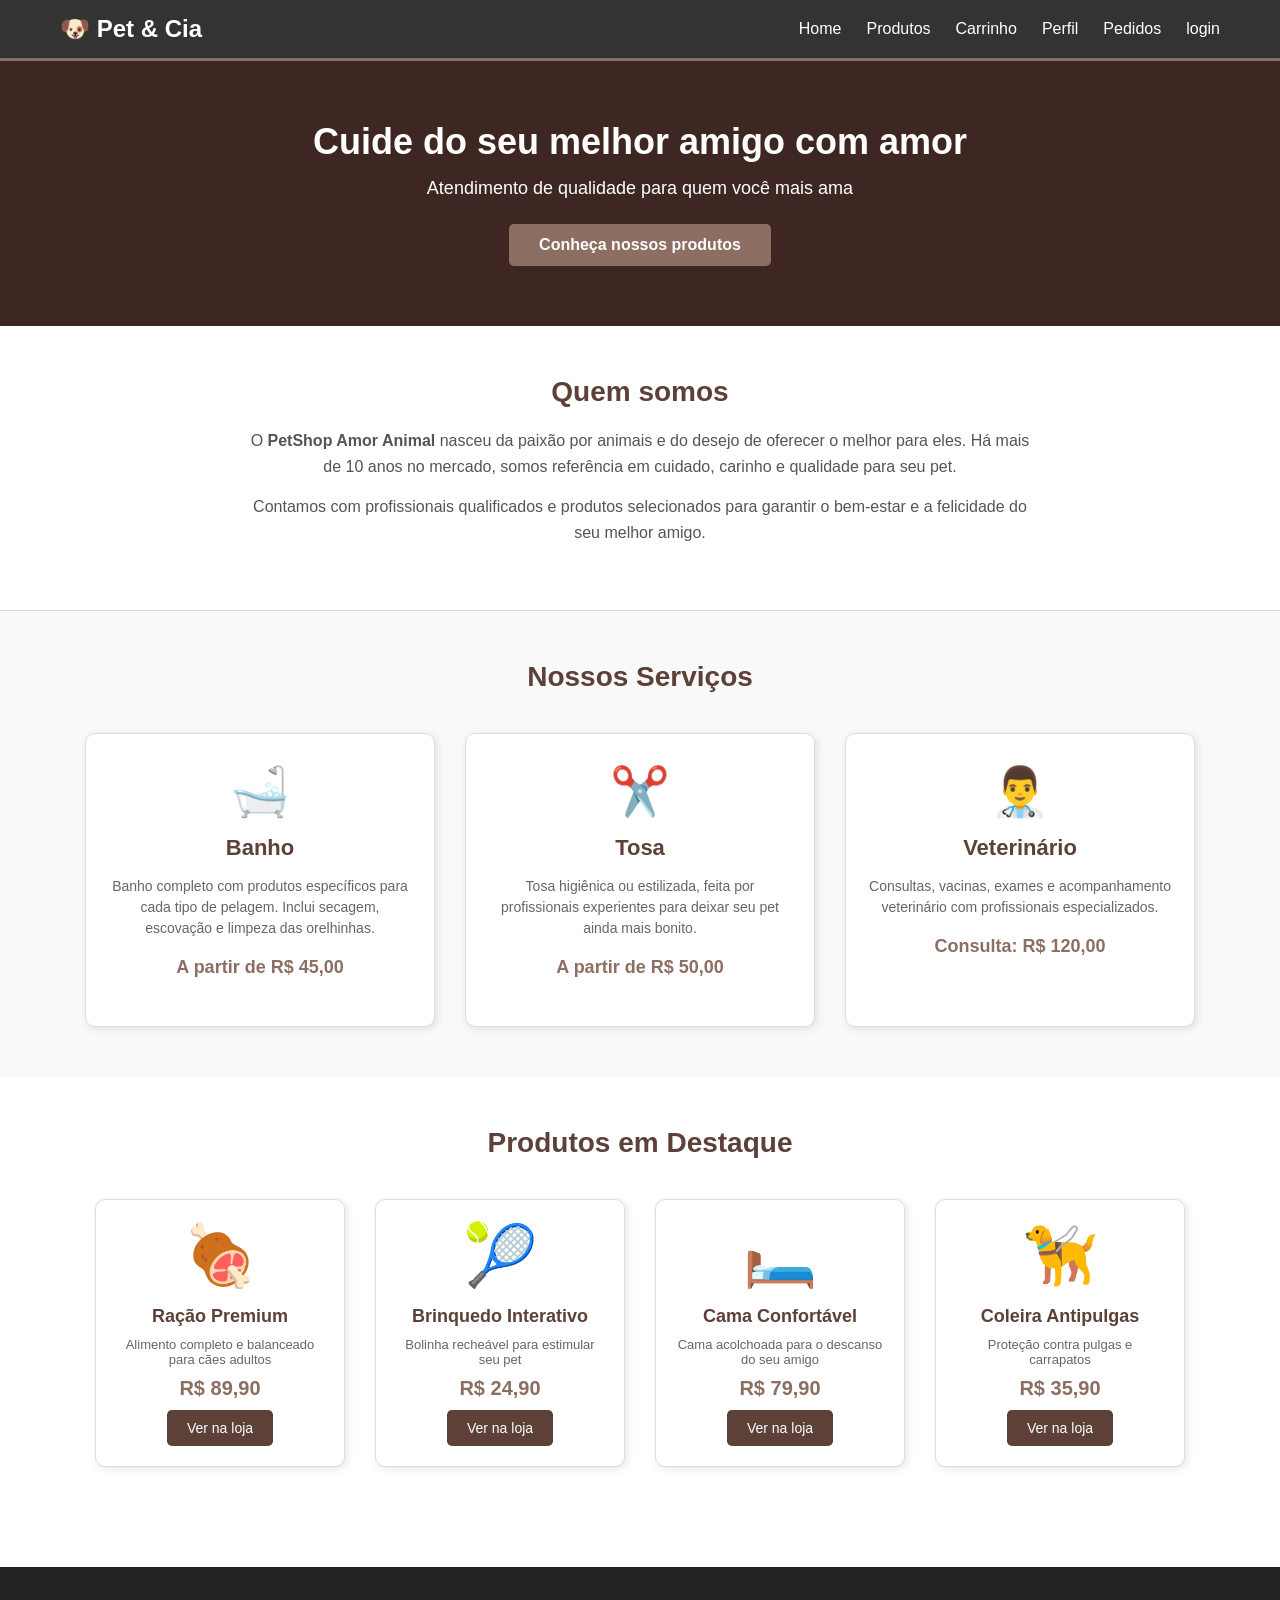
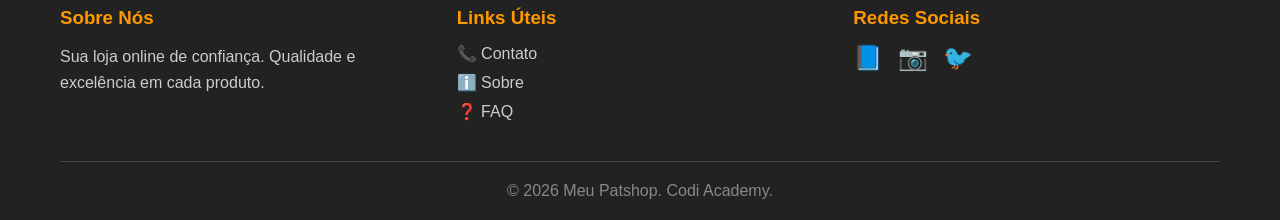
<file: index.html>
<!DOCTYPE html>
<html lang="pt-br">

<head>
    <meta charset="UTF-8">
    <meta name="viewport" content="width=device-width, initial-scale=1.0">
    <title>PetShop Amor Animal - Home</title>
    <link rel="stylesheet" href="style.css">
</head>

<body>

    <header style="background-color: #333; color: white; padding: 15px 0; box-shadow: 0 2px 5px rgba(0,0,0,0.1);">
        <div
            style="max-width: 1200px; margin: 0 auto; display: flex; justify-content: space-between; align-items: center; padding: 0 20px;">
            <div style="font-size: 24px; font-weight: bold;">
                🐶 Pet & Cia
            </div>
            <nav>
                <ul style="display: flex; list-style: none; margin: 0; padding: 0; gap: 25px;">
                    <li><a href="index.html"
                            style="color: white; text-decoration: none; font-size: 16px; transition: color 0.3s;">Home</a>
                    </li>
                    <li><a href="pages/Produtos/produtos.html"
                            style="color: white; text-decoration: none; font-size: 16px; transition: color 0.3s;">Produtos</a>
                    </li>
                    <li><a href="pages/carrinho/carrinho.html"
                            style="color: white; text-decoration: none; font-size: 16px; transition: color 0.3s;">Carrinho</a>
                    </li>
                    <li><a href="pages/perfil/perfil.html"
                            style="color: white; text-decoration: none; font-size: 16px; transition: color 0.3s;">Perfil</a>
                    </li>
                    <li><a href="pages/pedidos/pedidos.html"
                            style="color: white; text-decoration: none; font-size: 16px; transition: color 0.3s;">Pedidos</a>
                    </li>
                    <li><a href="pages/login/login.html"
                            style="color: white; text-decoration: none; font-size: 16px; transition: color 0.3s;">login</a>
                    </li>
                </ul>
            </nav>
        </div>
    </header>
    <main>
        <section class="banner">
            <div class="banner-content">
                <h2>Cuide do seu melhor amigo com amor</h2>
                <p>Atendimento de qualidade para quem você mais ama</p>
                <a href="#" class="btn-destaque">Conheça nossos produtos</a>
            </div>
        </section>

        <section class="apresentacao">
            <div class="container">
                <h2>Quem somos</h2>
                <p>O <strong>PetShop Amor Animal</strong> nasceu da paixão por animais e do desejo de oferecer o melhor
                    para eles. Há mais de 10 anos no mercado, somos referência em cuidado, carinho e qualidade para seu
                    pet.</p>
                <p>Contamos com profissionais qualificados e produtos selecionados para garantir o bem-estar e a
                    felicidade do seu melhor amigo.</p>
            </div>
        </section>

        <section class="servicos">
            <div class="container">
                <h2>Nossos Serviços</h2>
                <div class="cards-servicos">
                    <div class="card-servico">
                        <div class="icone">🛁</div>
                        <h3>Banho</h3>
                        <p>Banho completo com produtos específicos para cada tipo de pelagem. Inclui secagem, escovação
                            e limpeza das orelhinhas.</p>
                        <p class="preco">A partir de R$ 45,00</p>
                    </div>

                    <div class="card-servico">
                        <div class="icone">✂️</div>
                        <h3>Tosa</h3>
                        <p>Tosa higiênica ou estilizada, feita por profissionais experientes para deixar seu pet ainda
                            mais bonito.</p>
                        <p class="preco">A partir de R$ 50,00</p>
                    </div>

                    <div class="card-servico">
                        <div class="icone">👨‍⚕️</div>
                        <h3>Veterinário</h3>
                        <p>Consultas, vacinas, exames e acompanhamento veterinário com profissionais especializados.</p>
                        <p class="preco">Consulta: R$ 120,00</p>
                    </div>
                </div>
            </div>
        </section>

        <section class="produtos-destaque">
            <div class="container">
                <h2>Produtos em Destaque</h2>
                <div class="cards-produtos">
                    <!-- Ração -->
                    <div class="card-produto">
                        <div class="imagem-produto">🍖</div>
                        <h3>Ração Premium</h3>
                        <p>Alimento completo e balanceado para cães adultos</p>
                        <p class="preco-produto">R$ 89,90</p>
                        <a href="#" class="btn-comprar">Ver na loja</a>
                    </div>

                    <div class="card-produto">
                        <div class="imagem-produto">🎾</div>
                        <h3>Brinquedo Interativo</h3>
                        <p>Bolinha recheável para estimular seu pet</p>
                        <p class="preco-produto">R$ 24,90</p>
                        <a href="#" class="btn-comprar">Ver na loja</a>
                    </div>

                    <div class="card-produto">
                        <div class="imagem-produto">🛏️</div>
                        <h3>Cama Confortável</h3>
                        <p>Cama acolchoada para o descanso do seu amigo</p>
                        <p class="preco-produto">R$ 79,90</p>
                        <a href="#" class="btn-comprar">Ver na loja</a>
                    </div>

                    <div class="card-produto">
                        <div class="imagem-produto">🦮</div>
                        <h3>Coleira Antipulgas</h3>
                        <p>Proteção contra pulgas e carrapatos</p>
                        <p class="preco-produto">R$ 35,90</p>
                        <a href="#" class="btn-comprar">Ver na loja</a>
                    </div>
                </div>
            </div>
        </section>
    </main>

    <footer style="background-color: #222; color: #fff; padding: 40px 0 20px 0; margin-top: 50px;">
        <div style="max-width: 1200px; margin: 0 auto; padding: 0 20px;">
            <div
                style="display: grid; grid-template-columns: repeat(auto-fit, minmax(250px, 1fr)); gap: 30px; margin-bottom: 30px;">

                <div>
                    <h3 style="color: #ff9800; margin-bottom: 15px;">Sobre Nós</h3>
                    <p style="line-height: 1.6; color: #ccc;">Sua loja online de confiança. Qualidade e excelência em
                        cada produto.</p>
                </div>

                <div>
                    <h3 style="color: #ff9800; margin-bottom: 15px;">Links Úteis</h3>
                    <ul style="list-style: none; padding: 0;">
                        <li style="margin-bottom: 10px;"><a href="pages/contato/contato.html"
                                style="color: #ccc; text-decoration: none; transition: color 0.3s;">📞 Contato</a></li>
                        <li style="margin-bottom: 10px;"><a href="pages/sobre/sobre.html"
                                style="color: #ccc; text-decoration: none; transition: color 0.3s;">ℹ️ Sobre</a></li>
                        <li style="margin-bottom: 10px;"><a href="pages/faq/faq.html"
                                style="color: #ccc; text-decoration: none; transition: color 0.3s;">❓ FAQ</a></li>
                    </ul>
                </div>

                <div>
                    <h3 style="color: #ff9800; margin-bottom: 15px;">Redes Sociais</h3>
                    <div style="display: flex; gap: 15px;">
                        <a href="#" style="color: #ccc; text-decoration: none; font-size: 24px;">📘</a>
                        <a href="#" style="color: #ccc; text-decoration: none; font-size: 24px;">📷</a>
                        <a href="#" style="color: #ccc; text-decoration: none; font-size: 24px;">🐦</a>
                    </div>
                </div>
            </div>

            <div style="text-align: center; padding-top: 20px; border-top: 1px solid #444; margin-top: 20px;">
                <p style="color: #888;">&copy; 2026 Meu Patshop. Codi Academy.</p>
            </div>
        </div>
    </footer>

</body>

</html>
</file>
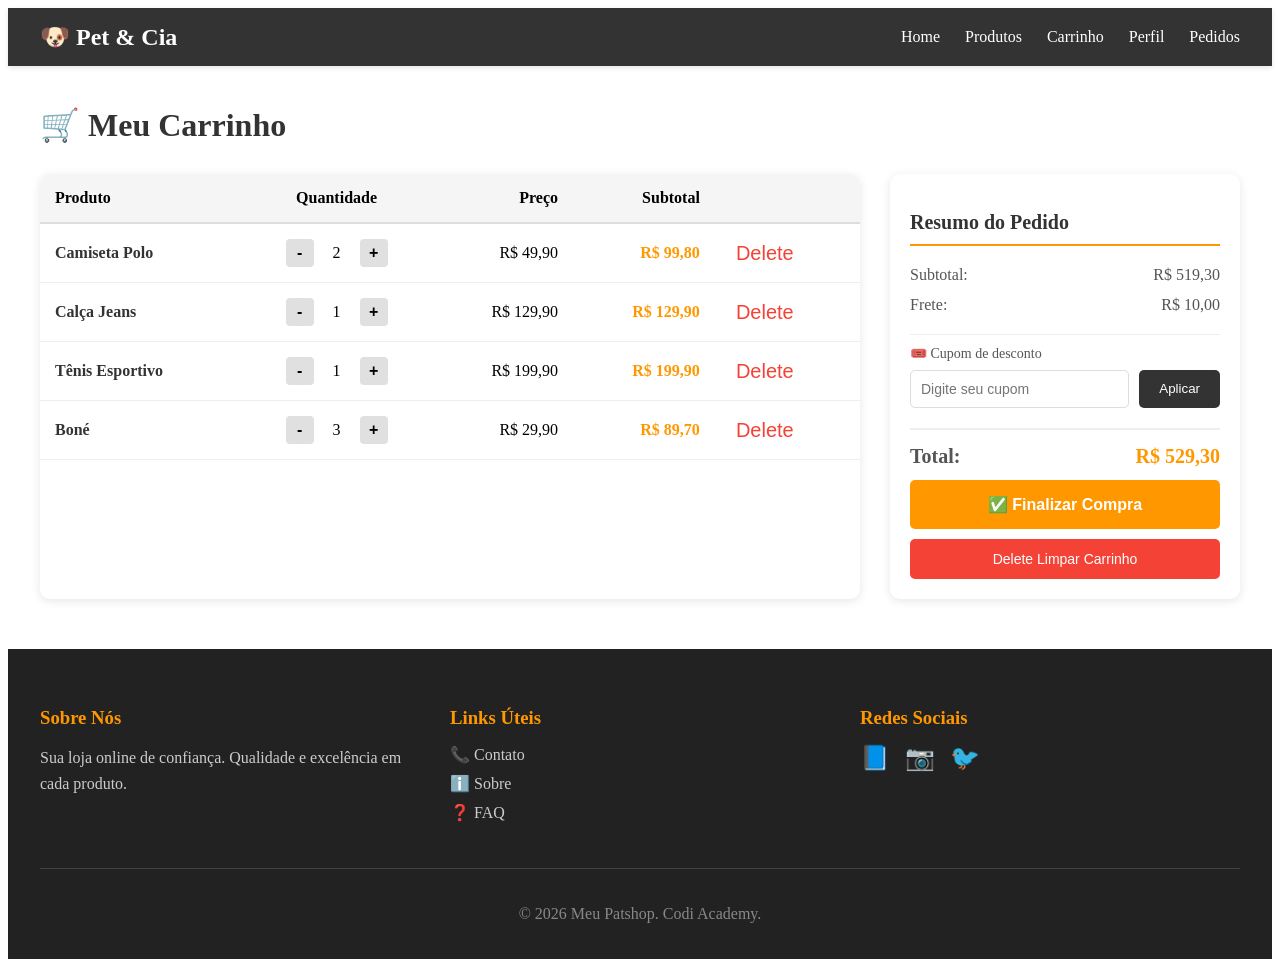
<file: carrinho/carrinho.html>
<!DOCTYPE html>
<html lang="pt-br">

<head>
    <meta charset="UTF-8">
    <meta name="viewport" content="width=device-width, initial-scale=1.0">
    <title>Carrinho - Minha Loja</title>

    <link rel="stylesheet" href="carrinho.css">
</head>

<body>
    <header style="background-color: #333; color: white; padding: 15px 0; box-shadow: 0 2px 5px rgba(0,0,0,0.1);">
        <div
            style="max-width: 1200px; margin: 0 auto; display: flex; justify-content: space-between; align-items: center; padding: 0 20px;">
            <div style="font-size: 24px; font-weight: bold;">
                🐶 Pet & Cia
            </div>
            <nav>
                <ul style="display: flex; list-style: none; margin: 0; padding: 0; gap: 25px;">
                    <li><a href="../index.html"
                            style="color: white; text-decoration: none; font-size: 16px; transition: color 0.3s;">Home</a>
                    </li>
                    <li><a href="../produtos/produtos.html"
                            style="color: white; text-decoration: none; font-size: 16px; transition: color 0.3s;">Produtos</a>
                    </li>
                    <li><a href="carrinho.html"
                            style="color: white; text-decoration: none; font-size: 16px; transition: color 0.3s;">Carrinho</a>
                    </li>
                    <li><a href="../perfil/perfil.html"
                            style="color: white; text-decoration: none; font-size: 16px; transition: color 0.3s;">Perfil</a>
                    </li>
                    <li><a href="../pedidos/pedidos.html"
                            style="color: white; text-decoration: none; font-size: 16px; transition: color 0.3s;">Pedidos</a>
                    </li>
                </ul>
            </nav>
        </div>
    </header>

    <main>
        <div class="carrinho-container">
            <h1>🛒 Meu Carrinho</h1>

            <div class="carrinho-grid">
                <div class="tabela-carrinho">
                    <table>
                        <thead>
                            <tr>
                                <th>Produto</th>
                                <th>Quantidade</th>
                                <th>Preço</th>
                                <th>Subtotal</th>
                                <th></th>
                            </tr>
                        </thead>
                        <tbody>
                            <tr>
                                <td class="produto-nome">Camiseta Polo</td>
                                <td>
                                    <div class="quantidade-controles">
                                        <button class="btn-quantidade">-</button>
                                        <span class="quantidade-valor">2</span>
                                        <button class="btn-quantidade">+</button>
                                    </div>
                                </td>
                                <td>R$ 49,90</td>
                                <td class="produto-subtotal">R$ 99,80</td>
                                <td><button class="btn-remover">Delete</button></td>
                            </tr>
                            <tr>
                                <td class="produto-nome">Calça Jeans</td>
                                <td>
                                    <div class="quantidade-controles">
                                        <button class="btn-quantidade">-</button>
                                        <span class="quantidade-valor">1</span>
                                        <button class="btn-quantidade">+</button>
                                    </div>
                                </td>
                                <td>R$ 129,90</td>
                                <td class="produto-subtotal">R$ 129,90</td>
                                <td><button class="btn-remover">Delete</button></td>
                            </tr>
                            <tr>
                                <td class="produto-nome">Tênis Esportivo</td>
                                <td>
                                    <div class="quantidade-controles">
                                        <button class="btn-quantidade">-</button>
                                        <span class="quantidade-valor">1</span>
                                        <button class="btn-quantidade">+</button>
                                    </div>
                                </td>
                                <td>R$ 199,90</td>
                                <td class="produto-subtotal">R$ 199,90</td>
                                <td><button class="btn-remover">Delete</button></td>
                            </tr>

                            <tr>
                                <td class="produto-nome">Boné</td>
                                <td>
                                    <div class="quantidade-controles">
                                        <button class="btn-quantidade">-</button>
                                        <span class="quantidade-valor">3</span>
                                        <button class="btn-quantidade">+</button>
                                    </div>
                                </td>
                                <td>R$ 29,90</td>
                                <td class="produto-subtotal">R$ 89,70</td>
                                <td><button class="btn-remover">Delete</button></td>
                            </tr>
                        </tbody>
                    </table>
                </div>

                <!-- Resumo do pedido -->
                <div class="resumo-pedido">
                    <h2>Resumo do Pedido</h2>

                    <div class="resumo-linha">
                        <span>Subtotal:</span>
                        <span>R$ 519,30</span>
                    </div>
                    <div class="resumo-linha">
                        <span>Frete:</span>
                        <span>R$ 10,00</span>
                    </div>

                    <div class="cupom-area">
                        <label>🎟️ Cupom de desconto</label>
                        <div class="cupom-input-group">
                            <input type="text" class="cupom-input" placeholder="Digite seu cupom">
                            <button class="btn-aplicar">Aplicar</button>
                        </div>
                    </div>

                    <div class="resumo-linha total">
                        <span>Total:</span>
                        <span>R$ 529,30</span>
                    </div>

                    <button class="btn-finalizar">
                        ✅ Finalizar Compra
                    </button>

                    <button class="btn-limpar">
                        Delete Limpar Carrinho
                    </button>
                </div>
            </div>
        </div>
    </main>

    <footer style="background-color: #222; color: #fff; padding: 40px 0 20px 0; margin-top: 50px;">
        <div style="max-width: 1200px; margin: 0 auto; padding: 0 20px;">
            <div
                style="display: grid; grid-template-columns: repeat(auto-fit, minmax(250px, 1fr)); gap: 30px; margin-bottom: 30px;">

                <div>
                    <h3 style="color: #ff9800; margin-bottom: 15px;">Sobre Nós</h3>
                    <p style="line-height: 1.6; color: #ccc;">Sua loja online de confiança. Qualidade e excelência em
                        cada produto.</p>
                </div>

                <div>
                    <h3 style="color: #ff9800; margin-bottom: 15px;">Links Úteis</h3>
                    <ul style="list-style: none; padding: 0;">
                        <li style="margin-bottom: 10px;"><a href="contato/contato.html"
                                style="color: #ccc; text-decoration: none; transition: color 0.3s;">📞 Contato</a></li>
                        <li style="margin-bottom: 10px;"><a href="sobre/sobre.html"
                                style="color: #ccc; text-decoration: none; transition: color 0.3s;">ℹ️ Sobre</a></li>
                        <li style="margin-bottom: 10px;"><a href="faq/faq.html"
                                style="color: #ccc; text-decoration: none; transition: color 0.3s;">❓ FAQ</a></li>
                    </ul>
                </div>

                <div>
                    <h3 style="color: #ff9800; margin-bottom: 15px;">Redes Sociais</h3>
                    <div style="display: flex; gap: 15px;">
                        <a href="#" style="color: #ccc; text-decoration: none; font-size: 24px;">📘</a>
                        <a href="#" style="color: #ccc; text-decoration: none; font-size: 24px;">📷</a>
                        <a href="#" style="color: #ccc; text-decoration: none; font-size: 24px;">🐦</a>
                    </div>
                </div>
            </div>

            <div style="text-align: center; padding-top: 20px; border-top: 1px solid #444; margin-top: 20px;">
                <p style="color: #888;">&copy; 2026 Meu Patshop. Codi Academy.</p>
            </div>
        </div>
    </footer>

</body>

</html>
</file>
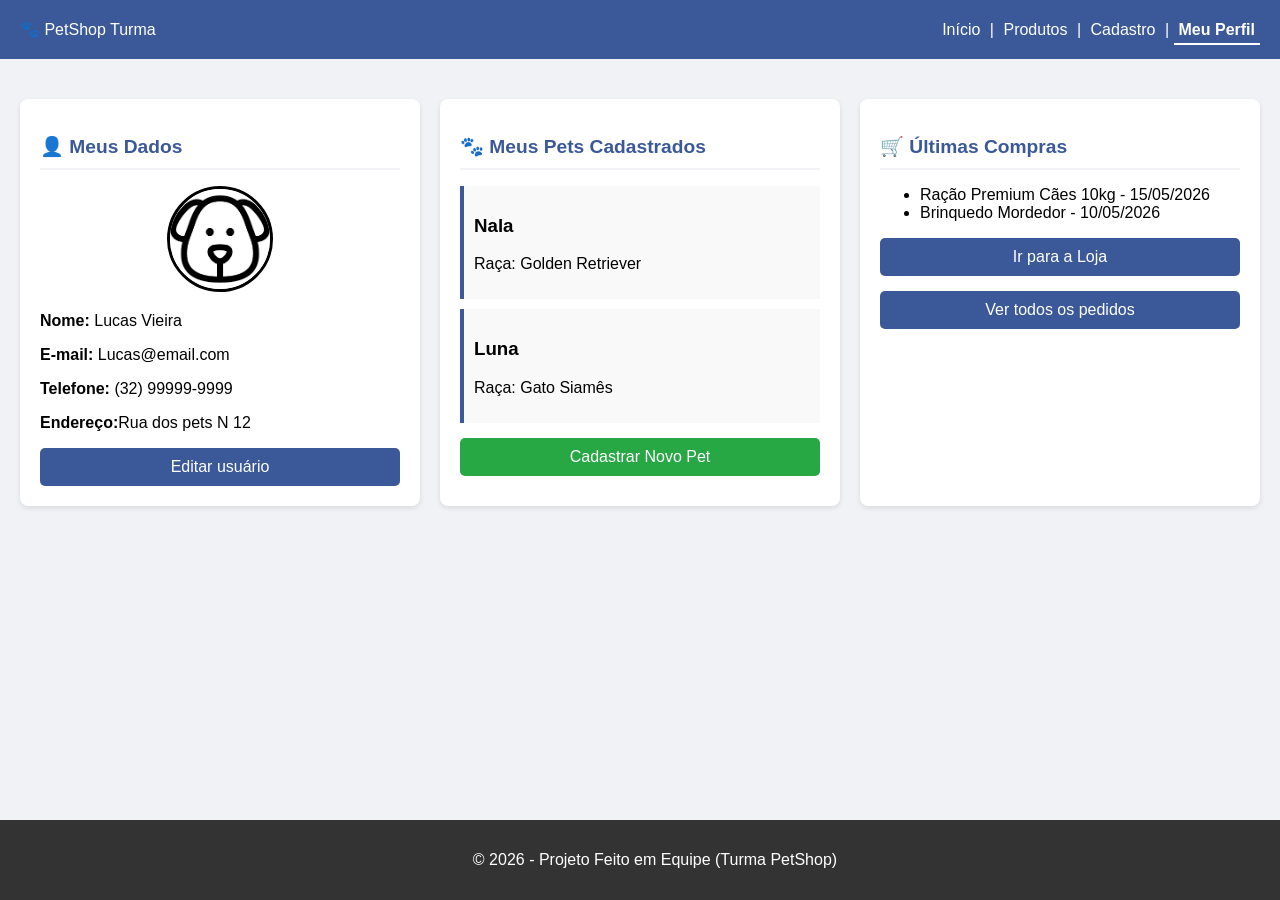
<file: perfil/perfil.html>
<!DOCTYPE html>
<html lang="pt-BR">
<head>
    <meta charset="UTF-8">
    <meta name="viewport" content="width=device-width, initial-scale=1.0">
    <title>Meu Perfil - PetShop</title>
    <link rel="stylesheet" href="style.css">
</head>
<body>

    <header>
        <div class="logo">🐾 PetShop Turma</div>
        <nav>
            <a href="../../index.html">Início</a> | 
            <a href="../produtos/produtos.html">Produtos</a> | 
            <a href="../cadastro/cadastro.html">Cadastro</a> | 
            <a href="perfil.html" class="atual">Meu Perfil</a>
        </nav>
    </header>

    <main class="container">
        
        <section class="cartao">
            <h2>👤 Meus Dados</h2>

            <div style="text-align: center; margin-bottom: 15px ;"> 
                <img src="[data-uri]" alt="Foto do Usuário" style="border-radius: 50%; border: 3px solid;width: 100px; height: 100px; object-fit: cover;">
            </div>

            <p><strong>Nome:</strong> Lucas Vieira</p>
            <p><strong>E-mail:</strong> Lucas@email.com</p>
            <p><strong>Telefone:</strong> (32) 99999-9999</p>
            <p><strong>Endereço:</strong>Rua dos pets N 12</p>
            <a href="../cadastro/cadastro.html" class="botao">Editar usuário</a>
        </section>

        <section class="cartao">
            <h2>🐾 Meus Pets Cadastrados</h2>
            <div class="lista-pets">
                <div class="pet-item">
                    <h3>Nala</h3>
                    <p>Raça: Golden Retriever</p>
                </div>
                <div class="pet-item">
                    <h3>Luna</h3>
                    <p>Raça: Gato Siamês</p>
                </div>
            </div>
            <a href="../cadastro/cadastro.html" class="botao verde">Cadastrar Novo Pet</a>
        </section>

        <section class="cartao">
            <h2>🛒 Últimas Compras</h2>
            <ul>
                <li>Ração Premium Cães 10kg - 15/05/2026</li>
                <li>Brinquedo Mordedor - 10/05/2026</li>
            </ul>
            <a href="../produtos/produtos.html" class="botao">Ir para a Loja</a>
            <a href="../pedidos/pedidos.html" class="botao">Ver todos os pedidos</a>
        </section>

    </main>

    <footer>
        <p>&copy; 2026 - Projeto Feito em Equipe (Turma PetShop)</p>
    </footer>

</body>
</html>
</file>
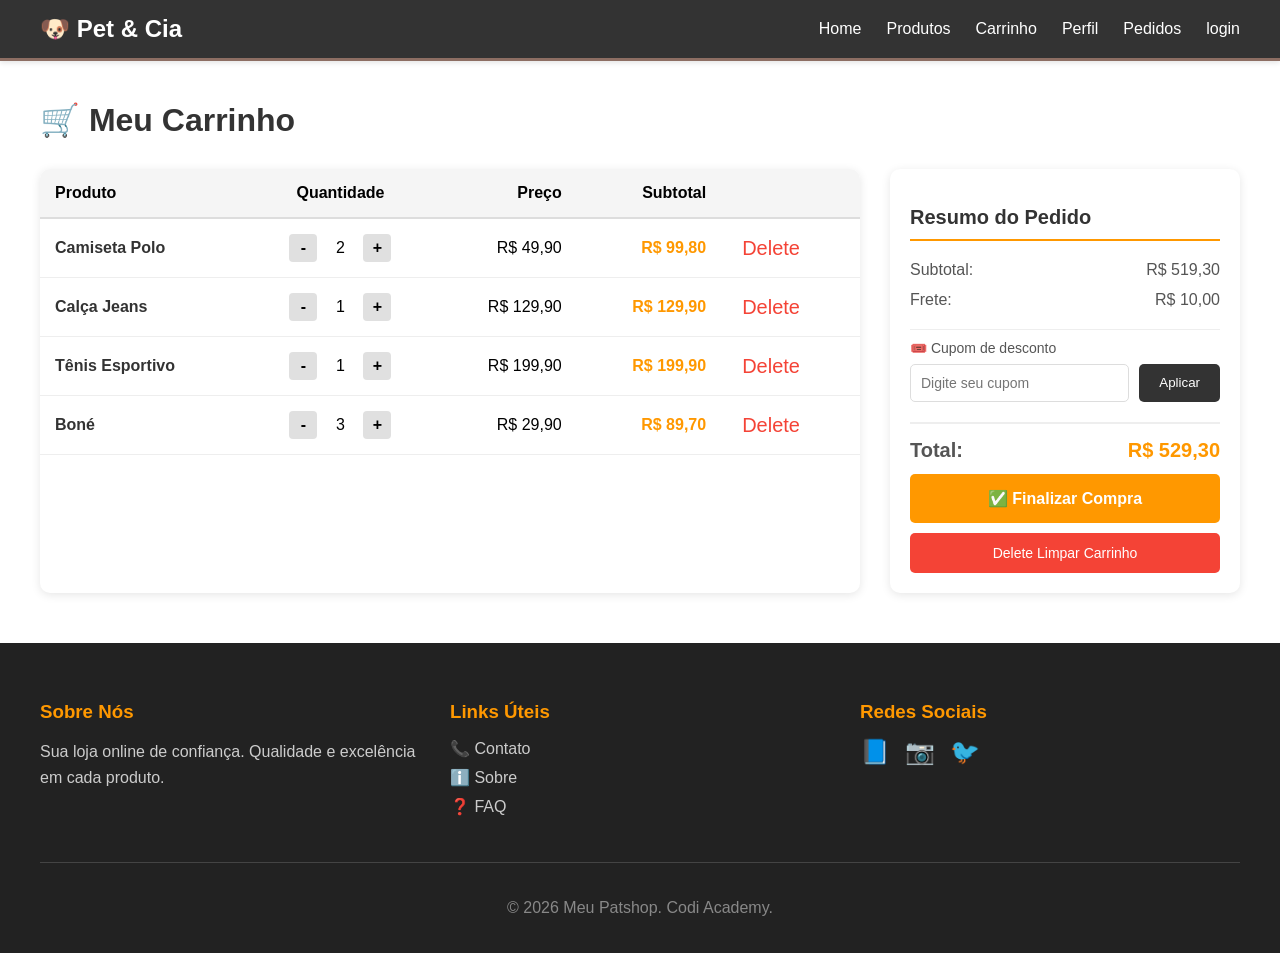
<file: pages/carrinho/carrinho.html>
<!DOCTYPE html>
<html lang="pt-br">
 
<head>
    <meta charset="UTF-8">
    <meta name="viewport" content="width=device-width, initial-scale=1.0">
    <title>Carrinho - Minha Loja</title>

    <link rel="stylesheet" href="carrinho.css">
</head>

<body>
    <header style="background-color: #333; color: white; padding: 15px 0; box-shadow: 0 2px 5px rgba(0,0,0,0.1);">
        <div
            style="max-width: 1200px; margin: 0 auto; display: flex; justify-content: space-between; align-items: center; padding: 0 20px;">
            <div style="font-size: 24px; font-weight: bold;">
                🐶 Pet & Cia
            </div>
            <nav>
                <ul style="display: flex; list-style: none; margin: 0; padding: 0; gap: 25px;">
                    <li><a href="../../index.html"
                            style="color: white; text-decoration: none; font-size: 16px; transition: color 0.3s;">Home</a>
                    </li>
                    <li><a href="../produtos/produtos.html"
                            style="color: white; text-decoration: none; font-size: 16px; transition: color 0.3s;">Produtos</a>
                    </li>
                    <li><a href="#"
                            style="color: white; text-decoration: none; font-size: 16px; transition: color 0.3s;">Carrinho</a>
                    </li>
                    <li><a href="../perfil/perfil.html"
                            style="color: white; text-decoration: none; font-size: 16px; transition: color 0.3s;">Perfil</a>
                    </li>
                    <li><a href="../pedidos/pedidos.html"
                            style="color: white; text-decoration: none; font-size: 16px; transition: color 0.3s;">Pedidos</a>
                    </li>
                    <li><a href="../login/login.html"
                            style="color: white; text-decoration: none; font-size: 16px; transition: color 0.3s;">login</a>
                    </li>
                </ul>
            </nav>
        </div>
    </header>

    <main>
        <div class="carrinho-container">
            <h1>🛒 Meu Carrinho</h1>

            <div class="carrinho-grid">
                <div class="tabela-carrinho">
                    <table>
                        <thead>
                            <tr>
                                <th>Produto</th>
                                <th>Quantidade</th>
                                <th>Preço</th>
                                <th>Subtotal</th>
                                <th></th>
                            </tr>
                        </thead>
                        <tbody>
                            <tr>
                                <td class="produto-nome">Camiseta Polo</td>
                                <td>
                                    <div class="quantidade-controles">
                                        <button class="btn-quantidade">-</button>
                                        <span class="quantidade-valor">2</span>
                                        <button class="btn-quantidade">+</button>
                                    </div>
                                </td>
                                <td>R$ 49,90</td>
                                <td class="produto-subtotal">R$ 99,80</td>
                                <td><button class="btn-remover">Delete</button></td>
                            </tr>
                            <tr>
                                <td class="produto-nome">Calça Jeans</td>
                                <td>
                                    <div class="quantidade-controles">
                                        <button class="btn-quantidade">-</button>
                                        <span class="quantidade-valor">1</span>
                                        <button class="btn-quantidade">+</button>
                                    </div>
                                </td>
                                <td>R$ 129,90</td>
                                <td class="produto-subtotal">R$ 129,90</td>
                                <td><button class="btn-remover">Delete</button></td>
                            </tr>
                            <tr>
                                <td class="produto-nome">Tênis Esportivo</td>
                                <td>
                                    <div class="quantidade-controles">
                                        <button class="btn-quantidade">-</button>
                                        <span class="quantidade-valor">1</span>
                                        <button class="btn-quantidade">+</button>
                                    </div>
                                </td>
                                <td>R$ 199,90</td>
                                <td class="produto-subtotal">R$ 199,90</td>
                                <td><button class="btn-remover">Delete</button></td>
                            </tr>

                            <tr>
                                <td class="produto-nome">Boné</td>
                                <td>
                                    <div class="quantidade-controles">
                                        <button class="btn-quantidade">-</button>
                                        <span class="quantidade-valor">3</span>
                                        <button class="btn-quantidade">+</button>
                                    </div>
                                </td>
                                <td>R$ 29,90</td>
                                <td class="produto-subtotal">R$ 89,70</td>
                                <td><button class="btn-remover">Delete</button></td>
                            </tr>
                        </tbody>
                    </table>
                </div>

                <!-- Resumo do pedido -->
                <div class="resumo-pedido">
                    <h2>Resumo do Pedido</h2>

                    <div class="resumo-linha">
                        <span>Subtotal:</span>
                        <span>R$ 519,30</span>
                    </div>
                    <div class="resumo-linha">
                        <span>Frete:</span>
                        <span>R$ 10,00</span>
                    </div>

                    <div class="cupom-area">
                        <label>🎟️ Cupom de desconto</label>
                        <div class="cupom-input-group">
                            <input type="text" class="cupom-input" placeholder="Digite seu cupom">
                            <button class="btn-aplicar">Aplicar</button>
                        </div>
                    </div>

                    <div class="resumo-linha total">
                        <span>Total:</span>
                        <span>R$ 529,30</span>
                    </div>

                    <button class="btn-finalizar">
                        ✅ Finalizar Compra
                    </button>

                    <button class="btn-limpar">
                        Delete Limpar Carrinho
                    </button>
                </div>
            </div>
        </div>
    </main>

    <footer style="background-color: #222; color: #fff; padding: 40px 0 20px 0; margin-top: 50px;">
        <div style="max-width: 1200px; margin: 0 auto; padding: 0 20px;">
            <div
                style="display: grid; grid-template-columns: repeat(auto-fit, minmax(250px, 1fr)); gap: 30px; margin-bottom: 30px;">

                <div>
                    <h3 style="color: #ff9800; margin-bottom: 15px;">Sobre Nós</h3>
                    <p style="line-height: 1.6; color: #ccc;">Sua loja online de confiança. Qualidade e excelência em
                        cada produto.</p>
                </div>

                <div>
                    <h3 style="color: #ff9800; margin-bottom: 15px;">Links Úteis</h3>
                    <ul style="list-style: none; padding: 0;">
                        <li style="margin-bottom: 10px;"><a href="../contato/contato.html"
                                style="color: #ccc; text-decoration: none; transition: color 0.3s;">📞 Contato</a></li>
                        <li style="margin-bottom: 10px;"><a href="../sobre/sobre.html"
                                style="color: #ccc; text-decoration: none; transition: color 0.3s;">ℹ️ Sobre</a></li>
                        <li style="margin-bottom: 10px;"><a href="../faq/faq.html"
                                style="color: #ccc; text-decoration: none; transition: color 0.3s;">❓ FAQ</a></li>
                    </ul>
                </div>

                <div>
                    <h3 style="color: #ff9800; margin-bottom: 15px;">Redes Sociais</h3>
                    <div style="display: flex; gap: 15px;">
                        <a href="#" style="color: #ccc; text-decoration: none; font-size: 24px;">📘</a>
                        <a href="#" style="color: #ccc; text-decoration: none; font-size: 24px;">📷</a>
                        <a href="#" style="color: #ccc; text-decoration: none; font-size: 24px;">🐦</a>
                    </div>
                </div>
            </div>

            <div style="text-align: center; padding-top: 20px; border-top: 1px solid #444; margin-top: 20px;">
                <p style="color: #888;">&copy; 2026 Meu Patshop. Codi Academy.</p>
            </div>
        </div>
    </footer>

</body>

</html>
</file>
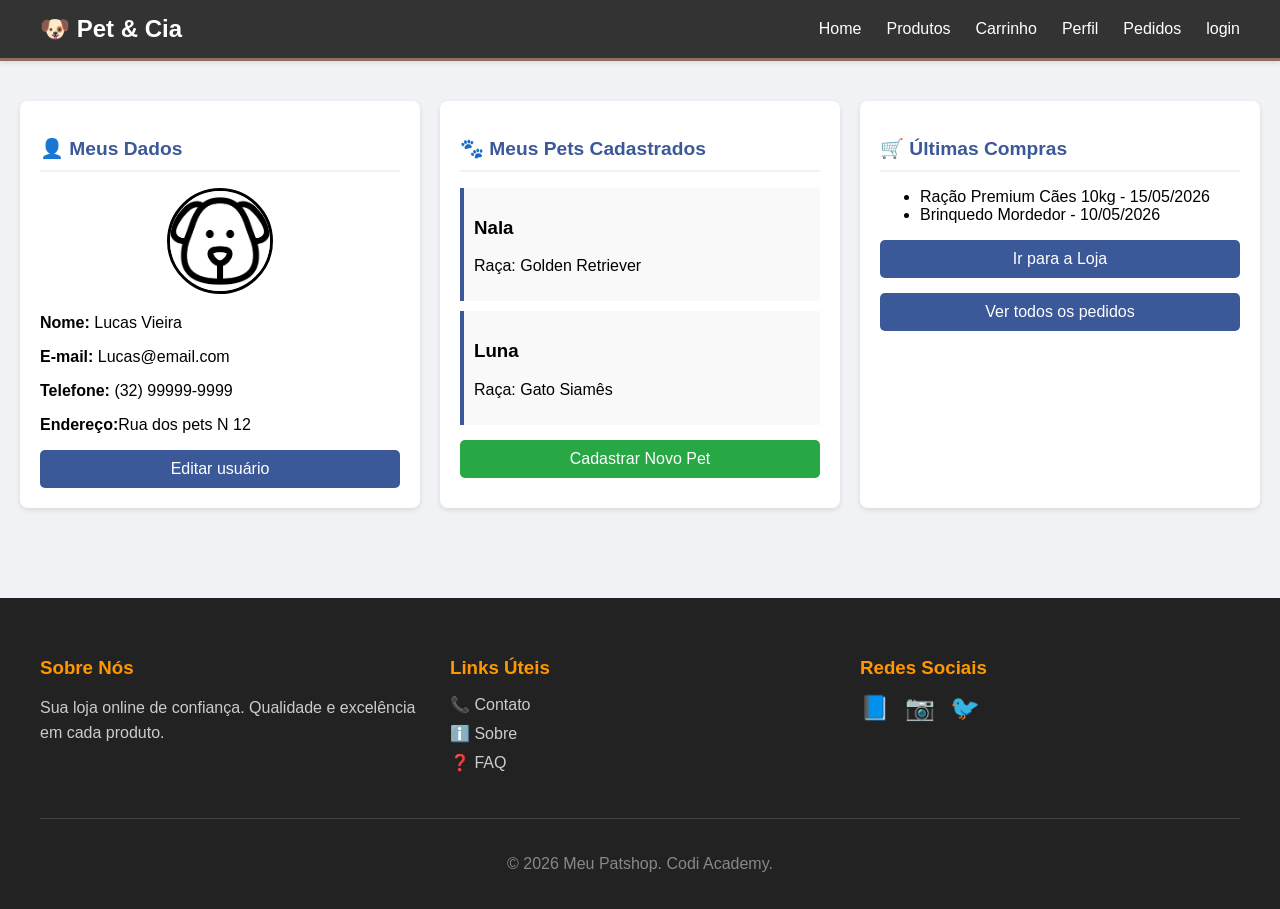
<file: pages/perfil/perfil.html>
<!DOCTYPE html>
<html lang="pt-BR">
<head>
    <meta charset="UTF-8">
    <meta name="viewport" content="width=device-width, initial-scale=1.0">
    <title>Meu Perfil - PetShop</title>
    <link rel="stylesheet" href="style.css">
</head>
<body>

    <header style="background-color: #333; color: white; padding: 15px 0; box-shadow: 0 2px 5px rgba(0,0,0,0.1);">
        <div
            style="max-width: 1200px; margin: 0 auto; display: flex; justify-content: space-between; align-items: center; padding: 0 20px;">
            <div style="font-size: 24px; font-weight: bold;">
                🐶 Pet & Cia
            </div>
            <nav>
                <ul style="display: flex; list-style: none; margin: 0; padding: 0; gap: 25px;">
                    <li><a href="../../index.html"
                            style="color: white; text-decoration: none; font-size: 16px; transition: color 0.3s;">Home</a>
                    </li>
                    <li><a href="../Produtos/produtos.html"
                            style="color: white; text-decoration: none; font-size: 16px; transition: color 0.3s;">Produtos</a>
                    </li>
                    <li><a href="../carrinho/carrinho.html"
                            style="color: white; text-decoration: none; font-size: 16px; transition: color 0.3s;">Carrinho</a>
                    </li>
                    <li><a href="../perfil/perfil.html"
                            style="color: white; text-decoration: none; font-size: 16px; transition: color 0.3s;">Perfil</a>
                    </li>
                    <li><a href="../pedidos/pedidos.html"
                            style="color: white; text-decoration: none; font-size: 16px; transition: color 0.3s;">Pedidos</a>
                    </li>
                    <li><a href="../login/login.html"
                            style="color: white; text-decoration: none; font-size: 16px; transition: color 0.3s;">login</a>
                    </li>
                </ul>
            </nav>
        </div>
    </header>

    <main class="container">
        
        <section class="cartao">
            <h2>👤 Meus Dados</h2>

            <div style="text-align: center; margin-bottom: 15px ;"> 
                <img src="[data-uri]" alt="Foto do Usuário" style="border-radius: 50%; border: 3px solid;width: 100px; height: 100px; object-fit: cover;">
            </div>

            <p><strong>Nome:</strong> Lucas Vieira</p>
            <p><strong>E-mail:</strong> Lucas@email.com</p>
            <p><strong>Telefone:</strong> (32) 99999-9999</p>
            <p><strong>Endereço:</strong>Rua dos pets N 12</p>
            <a href="#" class="botao">Editar usuário</a>
        </section>

        <section class="cartao">
            <h2>🐾 Meus Pets Cadastrados</h2>
            <div class="lista-pets">
                <div class="pet-item">
                    <h3>Nala</h3>
                    <p>Raça: Golden Retriever</p>
                </div>
                <div class="pet-item">
                    <h3>Luna</h3>
                    <p>Raça: Gato Siamês</p>
                </div>
            </div>
            <a href="#" class="botao verde">Cadastrar Novo Pet</a>
        </section>

        <section class="cartao">
            <h2>🛒 Últimas Compras</h2>
            <ul>
                <li>Ração Premium Cães 10kg - 15/05/2026</li>
                <li>Brinquedo Mordedor - 10/05/2026</li>
            </ul>
            <a href="../produtos/produtos.html" class="botao">Ir para a Loja</a>
            <a href="#" class="botao">Ver todos os pedidos</a>
        </section>

    </main>

    <footer style="background-color: #222; color: #fff; padding: 40px 0 20px 0; margin-top: 50px; ">
        <div style="max-width: 1200px; margin: 0 auto; padding: 0 20px;">
            <div
                style="display: grid; grid-template-columns: repeat(auto-fit, minmax(250px, 1fr)); gap: 30px; margin-bottom: 30px;">

                <div>
                    <h3 style="color: #ff9800; margin-bottom: 15px;">Sobre Nós</h3>
                    <p style="line-height: 1.6; color: #ccc;">Sua loja online de confiança. Qualidade e excelência em
                        cada produto.</p>
                </div>

                <div>
                    <h3 style="color: #ff9800; margin-bottom: 15px;">Links Úteis</h3>
                    <ul style="list-style: none; padding: 0;">
                        <li style="margin-bottom: 10px;"><a href="../contato/contato.html"
                                style="color: #ccc; text-decoration: none; transition: color 0.3s;">📞 Contato</a></li>
                        <li style="margin-bottom: 10px;"><a href="../sobre/sobre.html"
                                style="color: #ccc; text-decoration: none; transition: color 0.3s;">ℹ️ Sobre</a></li>
                        <li style="margin-bottom: 10px;"><a href="../faq/faq.html"
                                style="color: #ccc; text-decoration: none; transition: color 0.3s;">❓ FAQ</a></li>
                    </ul>
                </div>

                <div>
                    <h3 style="color: #ff9800; margin-bottom: 15px;">Redes Sociais</h3>
                    <div style="display: flex; gap: 15px;">
                        <a href="#" style="color: #ccc; text-decoration: none; font-size: 24px;">📘</a>
                        <a href="#" style="color: #ccc; text-decoration: none; font-size: 24px;">📷</a>
                        <a href="#" style="color: #ccc; text-decoration: none; font-size: 24px;">🐦</a>
                    </div>
                </div>
            </div>

            <div style="text-align: center; padding-top: 20px; border-top: 1px solid #444; margin-top: 20px;">
                <p style="color: #888;">&copy; 2026 Meu Patshop. Codi Academy.</p>
            </div>
        </div>
    </footer>

</body>
</html>
</file>
<file: style.css>
* {
    margin: 0;
    padding: 0;
    box-sizing: border-box;
}

body {
    font-family: Arial, Helvetica, sans-serif;
    background-color: white;
    color: #333;
}
header {
    background-color: #5D4037; /* Marrom escuro */
    color: white;
    padding: 15px 0;
    border-bottom: 3px solid #8D6E63; /* Marrom claro */
}


.banner {
    background-color: #3E2723; /* Marrom mais escuro */
    color: white;
    text-align: center;
    padding: 60px 20px;
}

.banner-content h2 {
    font-size: 36px;
    margin-bottom: 15px;
}

.banner-content p {
    font-size: 18px;
    margin-bottom: 25px;
}

.btn-destaque {
    display: inline-block;
    background-color: #8D6E63; /* Marrom claro */
    color: white;
    text-decoration: none;
    padding: 12px 30px;
    border-radius: 5px;
    font-weight: bold;
}

.btn-destaque:hover {
    background-color: #5D4037;
}
.apresentacao {
    background-color: white;
    padding: 50px 20px;
    text-align: center;
    border-bottom: 1px solid #ddd;
}

.container {
    max-width: 1200px;
    margin: 0 auto;
}

.apresentacao h2 {
    color: #5D4037;
    font-size: 28px;
    margin-bottom: 20px;
}

.apresentacao p {
    color: #555;
    font-size: 16px;
    line-height: 1.6;
    max-width: 800px;
    margin: 0 auto 15px auto;
}

.servicos {
    background-color: #f9f9f9;
    padding: 50px 20px;
}

.servicos h2 {
    text-align: center;
    color: #5D4037;
    font-size: 28px;
    margin-bottom: 40px;
}

.cards-servicos {
    display: flex;
    gap: 30px;
    justify-content: center;
}

.card-servico {
    background-color: white;
    border: 1px solid #ddd;
    border-radius: 10px;
    padding: 30px 20px;
    text-align: center;
    width: 100%;
    max-width: 350px;
    box-shadow: 2px 2px 8px rgba(0,0,0,0.1);
}

.card-servico .icone {
    font-size: 48px;
    margin-bottom: 15px;
}

.card-servico h3 {
    color: #5D4037;
    font-size: 22px;
    margin-bottom: 15px;
}

.card-servico p {
    color: #666;
    font-size: 14px;
    line-height: 1.5;
    margin-bottom: 15px;
}

.card-servico .preco {
    color: #8D6E63;
    font-weight: bold;
    font-size: 18px;
}
.produtos-destaque {
    background-color: white;
    padding: 50px 20px;
}

.produtos-destaque h2 {
    text-align: center;
    color: #5D4037;
    font-size: 28px;
    margin-bottom: 40px;
}

.cards-produtos {
    display: flex;
    gap: 30px;
    justify-content: center;
    flex-wrap: wrap;
}

.card-produto {
    background-color: white;
    border: 1px solid #ddd;
    border-radius: 10px;
    padding: 20px;
    text-align: center;
    width: 250px;
    box-shadow: 2px 2px 8px rgba(0,0,0,0.1);
}

.card-produto .imagem-produto {
    font-size: 60px;
    margin-bottom: 15px;
}

.card-produto h3 {
    color: #5D4037;
    font-size: 18px;
    margin-bottom: 10px;
}

.card-produto p {
    color: #666;
    font-size: 13px;
    margin-bottom: 10px;
}

.card-produto .preco-produto {
    color: #8D6E63;
    font-weight: bold;
    font-size: 20px;
    margin: 10px 0;
}

.btn-comprar {
    display: inline-block;
    background-color: #5D4037;
    color: white;
    text-decoration: none;
    padding: 10px 20px;
    border-radius: 5px;
    font-size: 14px;
}

.btn-comprar:hover {
    background-color: #8D6E63;
}
</file>
<file: carrinho/carrinho.css>
.carrinho-container {
    max-width: 1200px;
    margin: 40px auto;
    padding: 0 20px;
}

.carrinho-container h1 {
    margin-bottom: 30px;
    color: #333;
}

.carrinho-grid {
    display: grid;
    grid-template-columns: 1fr 350px;
    gap: 30px;
}
.tabela-carrinho {
    background: white;
    border-radius: 10px;
    box-shadow: 0 2px 10px rgba(0,0,0,0.1);
    overflow-x: auto;
}

.tabela-carrinho table {
    width: 100%;
    border-collapse: collapse;
}

.tabela-carrinho thead tr {
    background: #f5f5f5;
    border-bottom: 2px solid #ddd;
}

.tabela-carrinho th {
    padding: 15px;
    text-align: left;
}

.tabela-carrinho th:nth-child(2),
.tabela-carrinho td:nth-child(2) {
    text-align: center;
}

.tabela-carrinho th:nth-child(3),
.tabela-carrinho td:nth-child(3),
.tabela-carrinho th:nth-child(4),
.tabela-carrinho td:nth-child(4) {
    text-align: right;
}

.tabela-carrinho tbody tr {
    border-bottom: 1px solid #eee;
}

.tabela-carrinho td {
    padding: 15px;
    vertical-align: middle;
}

.produto-nome {
    font-weight: 600;
    color: #333;
}
.quantidade-controles {
    display: flex;
    align-items: center;
    justify-content: center;
    gap: 8px;
}

.btn-quantidade {
    width: 28px;
    height: 28px;
    background: #e0e0e0;
    border: none;
    border-radius: 4px;
    cursor: pointer;
    font-size: 16px;
    font-weight: bold;
}

.btn-quantidade:hover {
    background: #ccc;
}

.quantidade-valor {
    min-width: 30px;
    text-align: center;
}

.produto-subtotal {
    font-weight: bold;
    color: #ff9800;
}

.btn-remover {
    background: none;
    border: none;
    color: #f44336;
    cursor: pointer;
    font-size: 20px;
}

.btn-remover:hover {
    color: #d32f2f;
}

.resumo-pedido {
    background: white;
    border-radius: 10px;
    box-shadow: 0 2px 10px rgba(0,0,0,0.1);
    padding: 20px;
    height: fit-content;
}

.resumo-pedido h2 {
    margin-bottom: 20px;
    color: #333;
    font-size: 20px;
    border-bottom: 2px solid #ff9800;
    padding-bottom: 10px;
}

.resumo-linha {
    display: flex;
    justify-content: space-between;
    margin-bottom: 12px;
    color: #555;
}

.resumo-linha.total {
    font-size: 20px;
    font-weight: bold;
    margin-top: 15px;
    padding-top: 15px;
    border-top: 2px solid #eee;
}

.resumo-linha.total span:last-child {
    color: #ff9800;
}

.cupom-area {
    margin: 20px 0;
    padding-top: 10px;
    border-top: 1px solid #eee;
}

.cupom-area label {
    display: block;
    margin-bottom: 8px;
    font-size: 14px;
    color: #555;
}

.cupom-input-group {
    display: flex;
    gap: 10px;
}

.cupom-input {
    flex: 1;
    padding: 10px;
    border: 1px solid #ddd;
    border-radius: 5px;
    font-size: 14px;
}

.btn-aplicar {
    padding: 10px 20px;
    background: #333;
    color: white;
    border: none;
    border-radius: 5px;
    cursor: pointer;
}

.btn-aplicar:hover {
    background: #555;
}

.btn-finalizar {
    width: 100%;
    padding: 15px;
    background: #ff9800;
    color: white;
    border: none;
    border-radius: 5px;
    font-size: 16px;
    font-weight: bold;
    cursor: pointer;
    margin-bottom: 10px;
}

.btn-finalizar:hover {
    background: #f57c00;
}

.btn-limpar {
    width: 100%;
    padding: 12px;
    background: #f44336;
    color: white;
    border: none;
    border-radius: 5px;
    cursor: pointer;
    font-size: 14px;
}

.btn-limpar:hover {
    background: #d32f2f;
}
</file>
<file: perfil/style.css>
body {
    font-family: Arial, sans-serif;
    margin: 0;
    padding: 0;
    background-color: #f0f2f5;
}

header {
    background-color: #3b5998;
    color: white;
    padding: 20px;
    display: flex;
    justify-content: space-between;
    align-items: center;
}

header a {
    color: white;
    text-decoration: none;
    padding: 5px;
}

header a:hover {
    color: #ffdf00; /* Efeito hover exigido */
}

header .atual {
    font-weight: bold;
    border-bottom: 2px solid white;
}

.container {
    display: flex;
    justify-content: space-around;
    padding: 40px 20px;
    gap: 20px;
}

.cartao {
    background-color: white;
    padding: 20px;
    border-radius: 8px;
    width: 30%; /* Divide o espaço entre os 3 blocos */
    box-shadow: 0 2px 5px rgba(0,0,0,0.1);
}

.cartao h2 {
    color: #3b5998;
    border-bottom: 2px solid #f0f2f5;
    padding-bottom: 10px;
    font-size: 1.2rem;
}

.lista-pets {
    margin: 15px 0;
}

.pet-item {
    background-color: #f9f9f9;
    padding: 10px;
    margin-bottom: 10px;
    border-left: 4px solid #3b5998;
}

.botao {
    display: block;
    text-align: center;
    background-color: #3b5998;
    color: white;
    padding: 10px;
    text-decoration: none;
    border-radius: 5px;
    margin-top: 15px;
}

.botao:hover {
    background-color: #2d4373; 
}

.botao.verde {
    background-color: #28a745;
}

.botao.verde:hover {
    background-color: #218838;
}

/* Rodapé */
footer {
    background-color: #333;
    color: white;
    text-align: center;
    padding: 15px;
    position: fixed;
    bottom: 0;
    width: 100%;
}
</file>
<file: pages/carrinho/carrinho.css>
body {
    font-family: Arial, sans-serif;
    margin: 0;
    padding: 0;
}

header {
    background-color: #5D4037; /* Marrom escuro */
    color: white;
    padding: 15px 0;
    border-bottom: 3px solid #8D6E63; /* Marrom claro */
}

.carrinho-container {
    max-width: 1200px;
    margin: 40px auto;
    padding: 0 20px;
}

.carrinho-container h1 {
    margin-bottom: 30px;
    color: #333;
}

.carrinho-grid {
    display: grid;
    grid-template-columns: 1fr 350px;
    gap: 30px;
}
.tabela-carrinho {
    background: white;
    border-radius: 10px;
    box-shadow: 0 2px 10px rgba(0,0,0,0.1);
    overflow-x: auto;
}

.tabela-carrinho table {
    width: 100%;
    border-collapse: collapse;
}

.tabela-carrinho thead tr {
    background: #f5f5f5;
    border-bottom: 2px solid #ddd;
}

.tabela-carrinho th {
    padding: 15px;
    text-align: left;
}

.tabela-carrinho th:nth-child(2),
.tabela-carrinho td:nth-child(2) {
    text-align: center;
}

.tabela-carrinho th:nth-child(3),
.tabela-carrinho td:nth-child(3),
.tabela-carrinho th:nth-child(4),
.tabela-carrinho td:nth-child(4) {
    text-align: right;
}

.tabela-carrinho tbody tr {
    border-bottom: 1px solid #eee;
}

.tabela-carrinho td {
    padding: 15px;
    vertical-align: middle;
}

.produto-nome {
    font-weight: 600;
    color: #333;
}
.quantidade-controles {
    display: flex;
    align-items: center;
    justify-content: center;
    gap: 8px;
}

.btn-quantidade {
    width: 28px;
    height: 28px;
    background: #e0e0e0;
    border: none;
    border-radius: 4px;
    cursor: pointer;
    font-size: 16px;
    font-weight: bold;
}

.btn-quantidade:hover {
    background: #ccc;
}

.quantidade-valor {
    min-width: 30px;
    text-align: center;
}

.produto-subtotal {
    font-weight: bold;
    color: #ff9800;
}

.btn-remover {
    background: none;
    border: none;
    color: #f44336;
    cursor: pointer;
    font-size: 20px;
}

.btn-remover:hover {
    color: #d32f2f;
}

.resumo-pedido {
    background: white;
    border-radius: 10px;
    box-shadow: 0 2px 10px rgba(0,0,0,0.1);
    padding: 20px;
    height: fit-content;
}

.resumo-pedido h2 {
    margin-bottom: 20px;
    color: #333;
    font-size: 20px;
    border-bottom: 2px solid #ff9800;
    padding-bottom: 10px;
}

.resumo-linha {
    display: flex;
    justify-content: space-between;
    margin-bottom: 12px;
    color: #555;
}

.resumo-linha.total {
    font-size: 20px;
    font-weight: bold;
    margin-top: 15px;
    padding-top: 15px;
    border-top: 2px solid #eee;
}

.resumo-linha.total span:last-child {
    color: #ff9800;
}

.cupom-area {
    margin: 20px 0;
    padding-top: 10px;
    border-top: 1px solid #eee;
}

.cupom-area label {
    display: block;
    margin-bottom: 8px;
    font-size: 14px;
    color: #555;
}

.cupom-input-group {
    display: flex;
    gap: 10px;
}

.cupom-input {
    flex: 1;
    padding: 10px;
    border: 1px solid #ddd;
    border-radius: 5px;
    font-size: 14px;
}

.btn-aplicar {
    padding: 10px 20px;
    background: #333;
    color: white;
    border: none;
    border-radius: 5px;
    cursor: pointer;
}

.btn-aplicar:hover {
    background: #555;
}

.btn-finalizar {
    width: 100%;
    padding: 15px;
    background: #ff9800;
    color: white;
    border: none;
    border-radius: 5px;
    font-size: 16px;
    font-weight: bold;
    cursor: pointer;
    margin-bottom: 10px;
}

.btn-finalizar:hover {
    background: #f57c00;
}

.btn-limpar {
    width: 100%;
    padding: 12px;
    background: #f44336;
    color: white;
    border: none;
    border-radius: 5px;
    cursor: pointer;
    font-size: 14px;
}

.btn-limpar:hover {
    background: #d32f2f;
}
</file>
<file: pages/perfil/style.css>
body {
    font-family: Arial, sans-serif;
    margin: 0;
    padding: 0;
    background-color: #f0f2f5;
}

header {
    background-color: #5D4037; /* Marrom escuro */
    color: white;
    padding: 15px 0;
    border-bottom: 3px solid #8D6E63; /* Marrom claro */
}


.container {
    display: flex;
    justify-content: space-around;
    padding: 40px 20px;
    gap: 20px;    

}

.cartao {
    background-color: white;
    padding: 20px;
    border-radius: 8px;
    width: 30%; /* Divide o espaço entre os 3 blocos */
    box-shadow: 0 2px 5px rgba(0,0,0,0.1);
}

.cartao h2 {
    color: #3b5998;
    border-bottom: 2px solid #f0f2f5;
    padding-bottom: 10px;
    font-size: 1.2rem;
}

.lista-pets {
    margin: 15px 0;
}

.pet-item {
    background-color: #f9f9f9;
    padding: 10px;
    margin-bottom: 10px;
    border-left: 4px solid #3b5998;
}

.botao {
    display: block;
    text-align: center;
    background-color: #3b5998;
    color: white;
    padding: 10px;
    text-decoration: none;
    border-radius: 5px;
    margin-top: 15px;
}

.botao:hover {
    background-color: #2d4373; 
}

.botao.verde {
    background-color: #28a745;
}

.botao.verde:hover {
    background-color: #218838;
}
</file>
